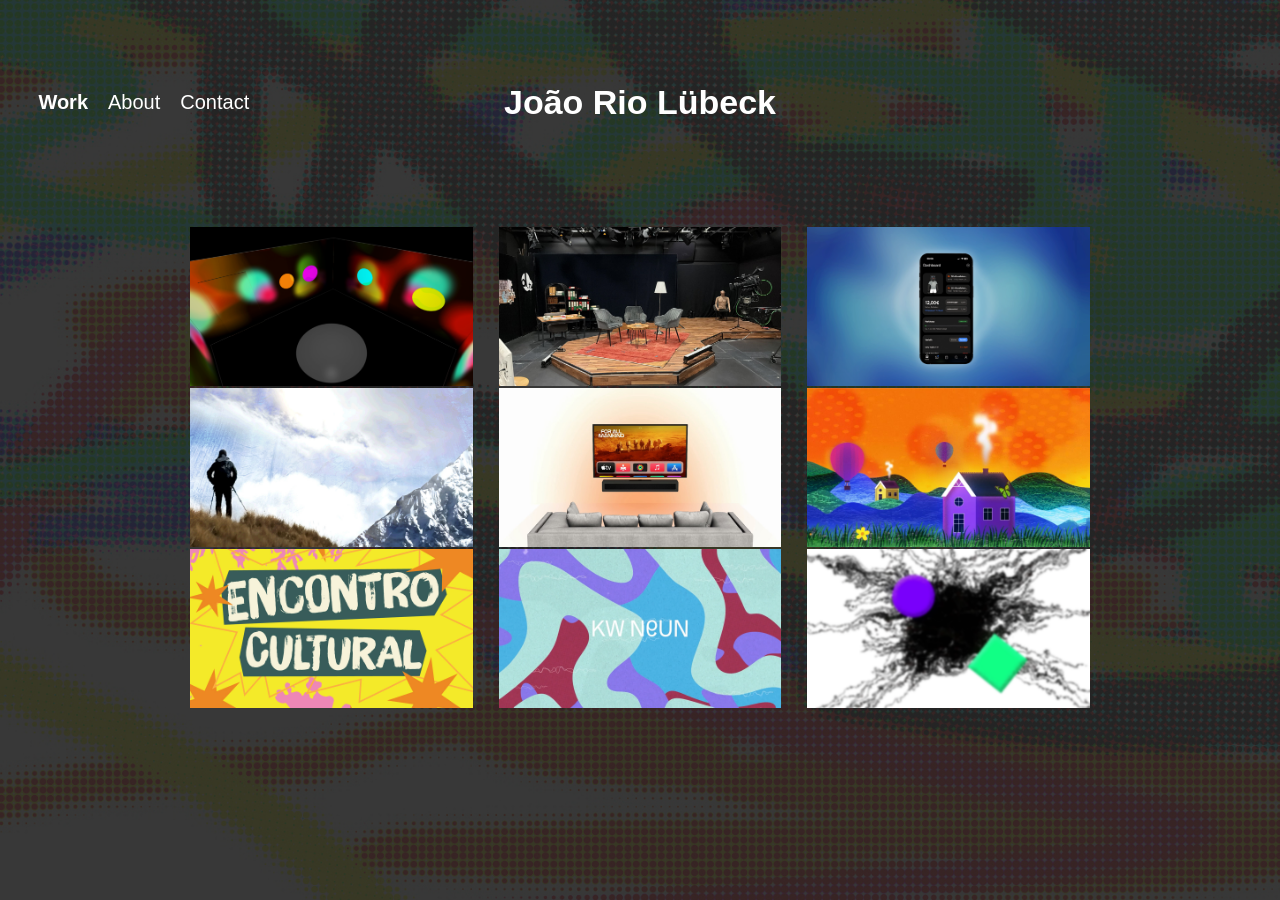
<file: index.html>
<!DOCTYPE html>
<html lang="de">
<head>
  <meta charset="utf-8">
  <meta name="viewport" content="width=device-width, initial-scale=1">
  <title>João Rio de Lima Lübeck</title>
  <meta name="description" content="I am Joao Rio, graphic designer and student.">
  <meta property="og:title" content="João Rio de Lima Lübeck">
  <meta property="og:description" content="I am Joao Rio, graphic designer and student.">
  <link rel="stylesheet" href="assets/css/style.css">
  <script src="content/site.js" defer></script>
  <script src="assets/js/main.js" defer></script>
</head>
<body data-page="work">
  <main id="app"></main>
  <noscript><p style="padding:160px 5%;text-align:center">Bitte JavaScript aktivieren, um das Portfolio zu sehen.</p></noscript>
</body>
</html>
</file>
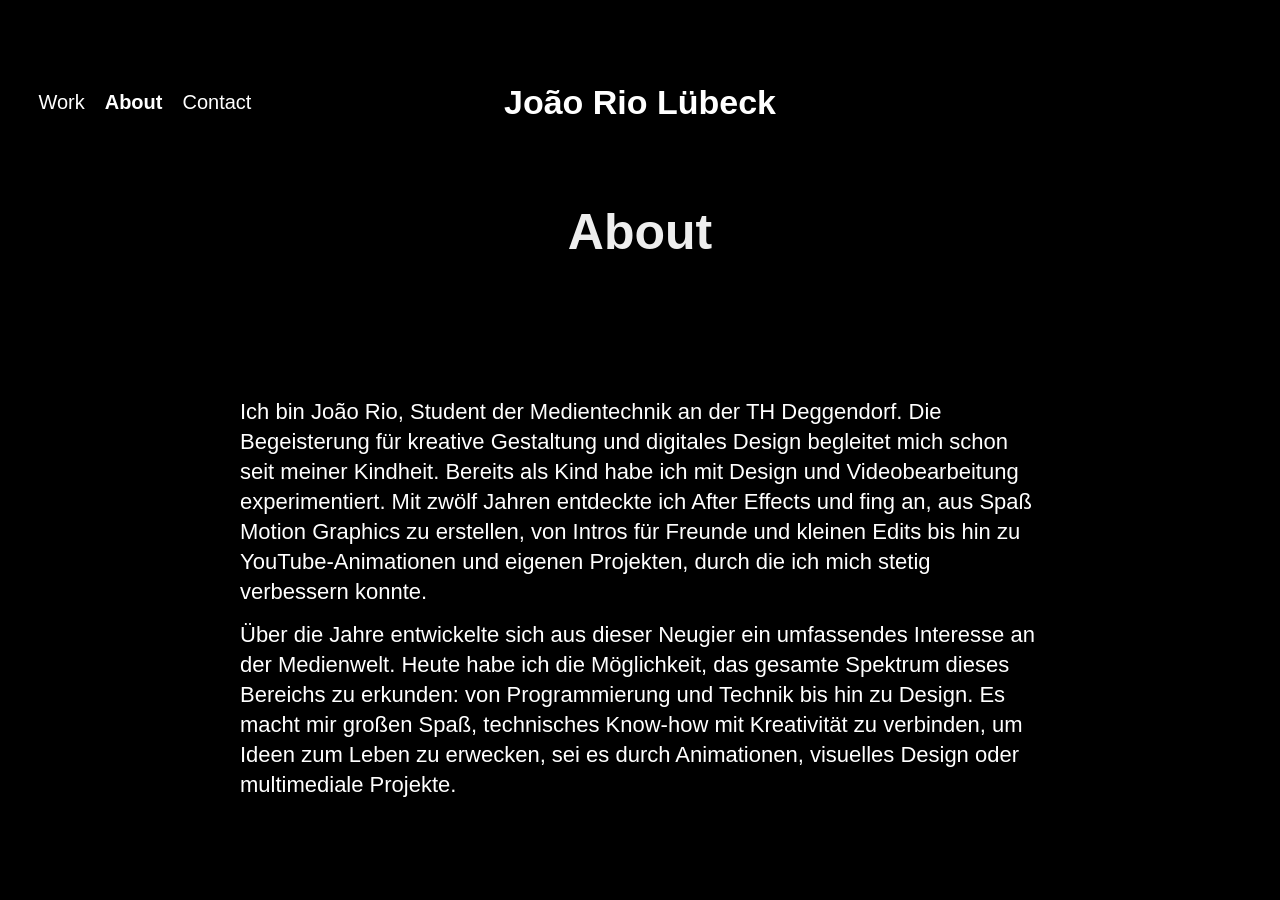
<file: about.html>
<!DOCTYPE html>
<html lang="de">
<head>
  <meta charset="utf-8">
  <meta name="viewport" content="width=device-width, initial-scale=1">
  <title>João Rio de Lima Lübeck – About</title>
  <link rel="stylesheet" href="assets/css/style.css">
  <script src="content/site.js" defer></script>
  <script src="assets/js/main.js" defer></script>
</head>
<body data-page="about">
  <main id="app"></main>
</body>
</html>
</file>
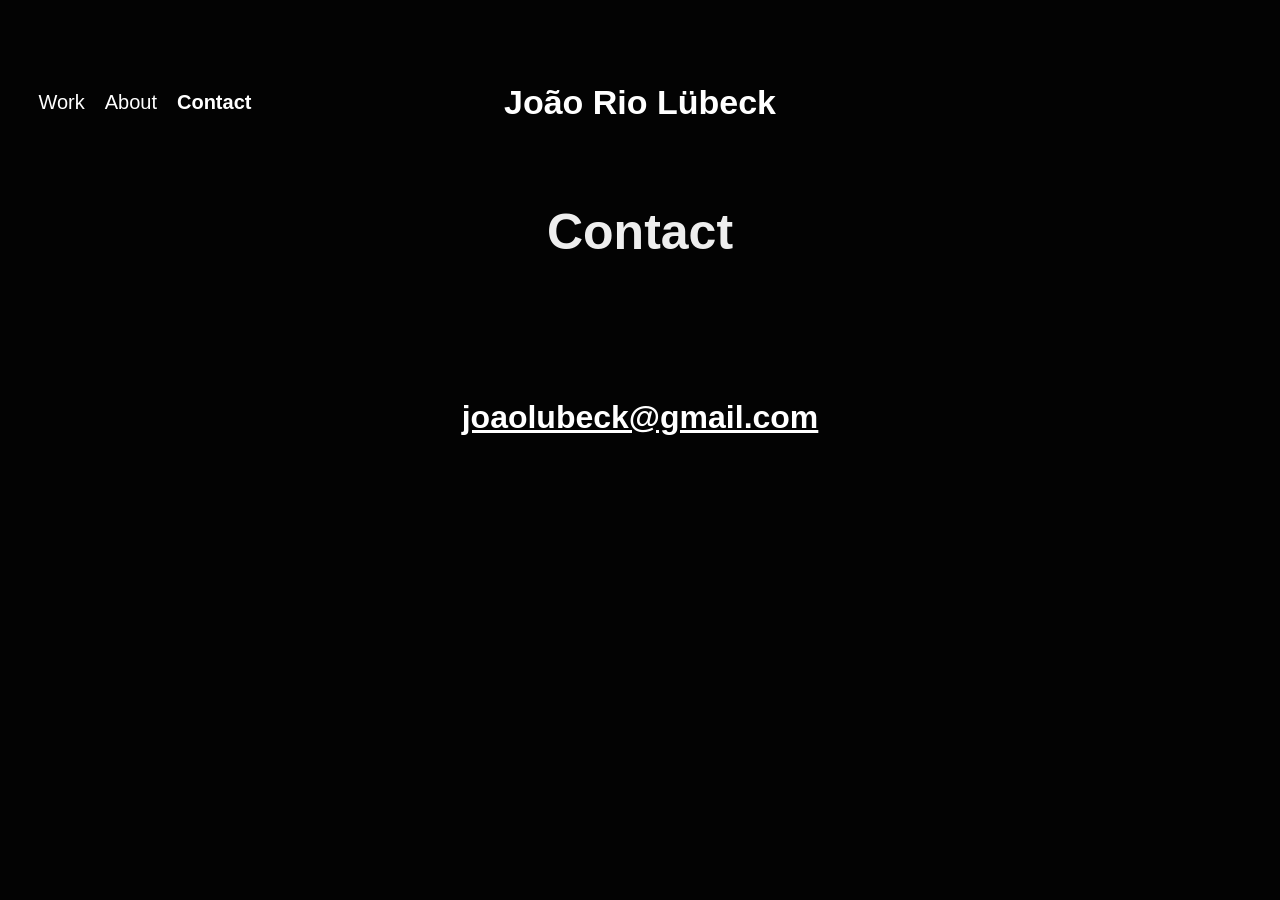
<file: contact.html>
<!DOCTYPE html>
<html lang="de">
<head>
  <meta charset="utf-8">
  <meta name="viewport" content="width=device-width, initial-scale=1">
  <title>João Rio de Lima Lübeck – Contact</title>
  <link rel="stylesheet" href="assets/css/style.css">
  <script src="content/site.js" defer></script>
  <script src="assets/js/main.js" defer></script>
</head>
<body data-page="contact">
  <main id="app"></main>
</body>
</html>
</file>
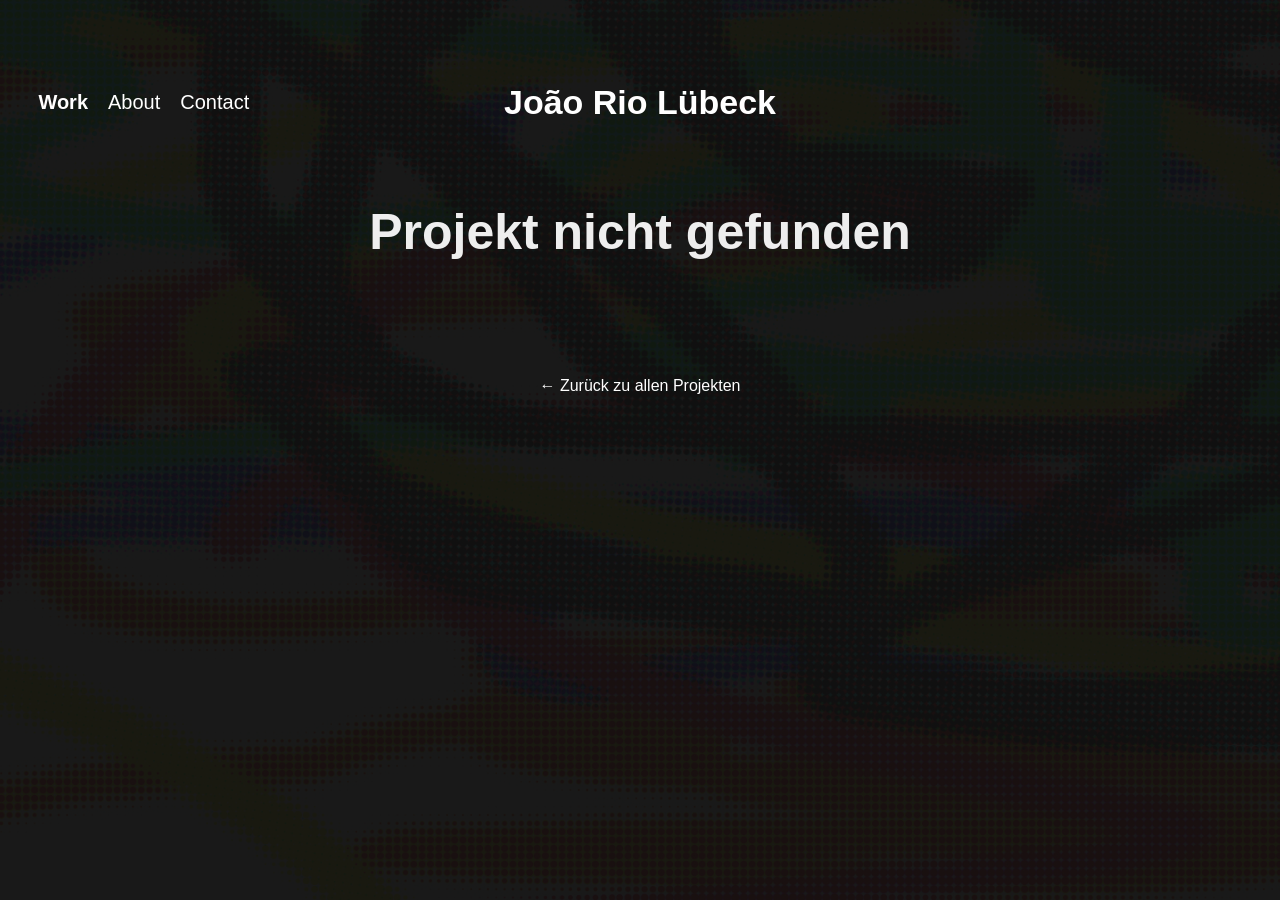
<file: project.html>
<!DOCTYPE html>
<html lang="de">
<head>
  <meta charset="utf-8">
  <meta name="viewport" content="width=device-width, initial-scale=1">
  <title>João Rio de Lima Lübeck</title>
  <link rel="stylesheet" href="assets/css/style.css">
  <script src="content/site.js" defer></script>
  <script src="assets/js/main.js" defer></script>
</head>
<body data-page="project">
  <main id="app"></main>
</body>
</html>
</file>
<file: assets/css/style.css>
/* =====================================================================
   DESIGN-EINSTELLUNGEN
   Farben, Schrift und Abstände zentral hier ändern.
   ===================================================================== */
:root {
  --font: Arial, "Helvetica Neue", Helvetica, sans-serif;

  /* Hintergrund: Bild, Abdunklung, Ausschnitt werden pro Seite in content/site.js gesetzt */
  --bg: #222;                    /* Grundfarbe hinter dem Hintergrundbild */
  --bg-overlay-color: #000;      /* Farbe der Abdunklung */
  --bg-overlay: 0.78;            /* Stärke der Abdunklung (0–1) */
  --bg-position: bottom center;
  --header-scrolled: #222;       /* Header-Farbe beim Scrollen */

  --text: #fff;
  --text-muted: #888;
  --title: #eee;

  --cover-hover-bg: rgba(255, 255, 255, 0.9);
  --cover-hover-text: #222;

  --header-h: 127px;             /* Höhe Header (Desktop) */
  --grid-max: 900px;             /* Breite des Projekt-Rasters */
  --grid-gap-x: 26px;
  --grid-gap-y: 2px;
  --page-max: 1200px;            /* Breite der Projektseiten */
  --text-max: 800px;             /* Breite der Textblöcke */
  --gallery-gap: 8px;
  --gallery-row-h: 260px;        /* Zielhöhe einer Galerie-Zeile */
}

/* ------------------------------------------------------------------ Basis */
*, *::before, *::after { box-sizing: border-box; }

html {
  background: var(--bg);
  -webkit-font-smoothing: antialiased;
  text-rendering: optimizeLegibility;
}

body {
  margin: 0;
  min-height: 100vh;
  font-family: var(--font);
  color: var(--text);
  background: transparent;
}

/* Fixiertes Hintergrundbild + Abdunklung (funktioniert auch auf iOS) */
body::before,
body::after {
  content: "";
  position: fixed;
  inset: 0;
  z-index: -2;
  pointer-events: none;
}
body::before {
  background-color: var(--bg);
  background-image: var(--bg-image, none);
  background-position: var(--bg-position);
  background-size: cover;
}
body::after {
  z-index: -1;
  background: var(--bg-overlay-color);
  opacity: var(--bg-overlay);
}

img { max-width: 100%; vertical-align: top; border: 0; }
a { color: inherit; text-decoration: none; }
p { margin: 0; }
ul { margin: 0; padding: 0; }

.visually-hidden {
  position: absolute !important;
  width: 1px; height: 1px;
  overflow: hidden; clip: rect(0 0 0 0); white-space: nowrap;
}

/* Sanftes Einblenden beim Seitenwechsel */
main { animation: fade-in 0.45s ease both; }
@keyframes fade-in { from { opacity: 0; } to { opacity: 1; } }
@media (prefers-reduced-motion: reduce) {
  main { animation: none; }
  * { transition: none !important; scroll-behavior: auto !important; }
}

/* ------------------------------------------------------------------ Header */
.site-header {
  position: fixed;
  top: 0; left: 0; right: 0;
  z-index: 10;
  height: var(--header-h);
  padding: 77px 3% 0;
  display: grid;
  grid-template-columns: 1fr auto 1fr;
  align-items: center;
  transition: background-color 0.3s ease, box-shadow 0.3s ease, padding 0.3s ease, height 0.3s ease;
}
.site-header.is-scrolled {
  height: 80px;
  padding-top: 0;
  background-color: var(--header-scrolled);
  box-shadow: 0 1px 3px rgba(0, 0, 0, 0.1);
}

.site-nav { display: flex; gap: 20px; }
.site-nav a {
  font-size: 20px;
  line-height: 24px;
  font-weight: 400;
}
.site-nav a.is-active { font-weight: 700; }
.site-nav a:hover { opacity: 0.75; }

.logo {
  font-size: 34px;
  line-height: 30px;
  font-weight: 700;
  text-align: center;
  white-space: nowrap;
}

.menu-toggle {
  display: none;
  justify-self: end;
  width: 44px; height: 44px;
  padding: 10px;
  background: none; border: 0;
  cursor: pointer;
  color: var(--text);
}
.menu-toggle span {
  display: block;
  width: 24px; height: 2px;
  margin: 4px 0;
  background: currentColor;
}

/* Mobiles Vollbild-Menü */
.mobile-nav {
  position: fixed;
  inset: 0;
  z-index: 20;
  display: flex;
  flex-direction: column;
  align-items: center;
  justify-content: center;
  gap: 30px;
  background: var(--bg);
  opacity: 0;
  visibility: hidden;
  transition: opacity 0.25s ease, visibility 0.25s;
}
.mobile-nav.is-open { opacity: 1; visibility: visible; }
.mobile-nav a { font-size: 22px; line-height: 32px; }
.mobile-nav a.is-active { font-weight: 700; }
.mobile-nav .menu-close {
  position: absolute;
  top: 30px; right: 5%;
  width: 44px; height: 44px;
  background: none; border: 0; cursor: pointer;
}
.mobile-nav .menu-close::before,
.mobile-nav .menu-close::after {
  content: "";
  position: absolute;
  top: 11px; left: 21px;
  width: 2px; height: 22px;
  background: var(--text);
  transform: rotate(45deg);
}
.mobile-nav .menu-close::after { transform: rotate(-45deg); }

/* ------------------------------------------------------------------ Layout */
main { padding-top: var(--header-h); }

/* ------------------------------------------------------------------ Projekt-Raster (Work) */
.project-grid {
  max-width: var(--grid-max);
  margin: 0 auto;
  padding: 100px 0;
  display: grid;
  grid-template-columns: repeat(3, 1fr);
  column-gap: var(--grid-gap-x);
  row-gap: var(--grid-gap-y);
}

.project-cover {
  position: relative;
  display: block;
  aspect-ratio: 16 / 9;
  overflow: hidden;
  background: rgba(255, 255, 255, 0.03);
}
.project-cover img {
  position: absolute;
  inset: 0;
  width: 100%; height: 100%;
  object-fit: cover;
}
.project-cover::after {
  content: "";
  position: absolute; inset: 0;
  background: var(--cover-hover-bg);
  opacity: 0;
  transition: opacity 0.2s ease;
}
.project-cover .cover-title {
  position: absolute;
  inset: 0;
  z-index: 1;
  display: flex;
  align-items: center;
  justify-content: center;
  padding: 0 8%;
  text-align: center;
  color: var(--cover-hover-text);
  font-size: 20px;
  line-height: 24px;
  font-weight: 700;
  opacity: 0;
  transition: opacity 0.15s ease;
}
.project-cover:hover::after,
.project-cover:focus-visible::after { opacity: 0.9; }
.project-cover:hover .cover-title,
.project-cover:focus-visible .cover-title { opacity: 1; }

/* Auf Touch-Geräten (kein Hover) Titel dezent unten einblenden */
@media (hover: none) {
  .project-cover::after {
    opacity: 1;
    background: linear-gradient(transparent 55%, rgba(0, 0, 0, 0.65));
  }
  .project-cover .cover-title {
    opacity: 1;
    align-items: flex-end;
    justify-content: flex-start;
    padding: 0 12px 10px;
    text-align: left;
    color: #fff;
    font-size: 16px;
    line-height: 20px;
  }
}

/* ------------------------------------------------------------------ Seiten-/Projekt-Kopf */
.page-header {
  max-width: 620px;
  margin: 0 auto;
  padding: 80px 0 100px;
  text-align: center;
}
.page-header h1 {
  margin: 0;
  padding-bottom: 20px;
  color: var(--title);
  font-size: 50px;
  line-height: 50px;
  font-weight: 700;
}
.page-header .description {
  color: var(--text-muted);
  font-size: 22px;
  line-height: 26px;
  white-space: pre-line;
}

/* ------------------------------------------------------------------ Module */
.modules {
  max-width: var(--page-max);
  margin: 0 auto;
  padding: 0 0 60px;
}

.module { margin-left: auto; margin-right: auto; width: 100%; }
.module-image   { padding-bottom: 20px; }
.module-video   { padding-bottom: 40px; }
.module-gallery { padding-bottom: 40px; }
.module-row     { padding-bottom: 40px; }
.module-text    { max-width: var(--text-max); padding: 20px 0 40px; }

/* Innerhalb von Spalten keine zusätzlichen Abstände nach unten */
.row-col > .module:last-child { padding-bottom: 0; }

/* Text */
.rich-text { font-size: 18px; line-height: 25px; }
.rich-text p, .rich-text ul, .rich-text ol { margin: 0 0 0.6em; }
.rich-text p:last-child { margin-bottom: 0; }
.rich-text ul, .rich-text ol { padding-left: 1.2em; }
.rich-text li { margin-bottom: 0.3em; }
.rich-text a { text-decoration: underline; text-underline-offset: 2px; }
.rich-text a:hover { opacity: 0.7; }
.rich-text h2, .rich-text h3 { margin: 0 0 0.5em; line-height: 1.2; }

.module-text.is-large .rich-text { font-size: 22px; line-height: 30px; }
.module-text.is-xl .rich-text    { font-size: 32px; line-height: 40px; }
.module-text.is-center           { text-align: center; }

/* Bild */
.module-image img { width: 100%; height: auto; display: block; }
.module-image button { display: block; width: 100%; padding: 0; border: 0; background: none; cursor: zoom-in; }

/* Video / Embed */
.video-frame {
  position: relative;
  width: 100%;
  height: 0;
  overflow: hidden;
  background: #191919;
}
.video-frame iframe,
.video-frame video {
  position: absolute; inset: 0;
  width: 100%; height: 100%;
  border: 0;
}
.module-video video.plain { width: 100%; height: auto; display: block; }

/* Bildunterschrift unter Video/Bild */
.caption {
  max-width: var(--text-max);
  margin: 0 auto;
  padding-top: 20px;
  font-size: 20px;
  line-height: 25px;
}

/* Galerie im "Justified"-Layout (wie Adobe Portfolio) */
.gallery {
  display: flex;
  flex-wrap: wrap;
  gap: var(--gallery-gap);
}
.gallery::after {           /* letzte Zeile nicht aufblähen */
  content: "";
  flex-grow: 999999;
}
.gallery-item {
  position: relative;
  display: block;
  padding: 0; border: 0;
  background: rgba(255, 255, 255, 0.03);
  cursor: zoom-in;
  overflow: hidden;
}
.gallery-item i { display: block; }
.gallery-item img {
  position: absolute; inset: 0;
  width: 100%; height: 100%;
  object-fit: cover;
  transition: opacity 0.2s ease;
}
.gallery-item:hover img { opacity: 0.85; }

/* Zeilen mit Spalten */
.row { display: flex; gap: 16px; }
.row.align-center { align-items: center; }
.row.align-bottom { align-items: flex-end; }
.row-col { min-width: 0; }
.row-col .gallery { --gallery-row-h: 180px; }

/* Projekt-Navigation (vorheriges / nächstes) */
.project-pager {
  max-width: var(--page-max);
  margin: 0 auto;
  padding: 40px 0 100px;
  display: grid;
  grid-template-columns: 1fr auto 1fr;
  gap: 20px;
  align-items: center;
  font-size: 16px;
  color: var(--text-muted);
}
.project-pager a:hover { color: var(--text); }
.project-pager .next { text-align: right; }
.project-pager .all { text-align: center; }

/* Fußzeile */
.site-footer {
  padding: 60px 5%;
  text-align: center;
  font-size: 15px;
  line-height: 20px;
  color: #555;
}

/* Nach oben */
.back-to-top {
  position: fixed;
  right: 40px; bottom: 40px;
  z-index: 5;
  width: 60px; height: 60px;
  border: 0; border-radius: 50%;
  background: rgba(255, 255, 255, 0.1);
  color: #fff;
  cursor: pointer;
  opacity: 0; visibility: hidden;
  transition: opacity 0.25s, visibility 0.25s, background 0.2s;
}
.back-to-top.is-visible { opacity: 1; visibility: visible; }
.back-to-top:hover { background: rgba(255, 255, 255, 0.2); }
.back-to-top svg { width: 24px; height: 24px; fill: currentColor; opacity: 0.4; }
.back-to-top:hover svg { opacity: 0.6; }

/* ------------------------------------------------------------------ Lightbox */
.lightbox {
  position: fixed; inset: 0;
  z-index: 50;
  display: flex;
  align-items: center;
  justify-content: center;
  background: rgba(0, 0, 0, 0.94);
  opacity: 0; visibility: hidden;
  transition: opacity 0.2s, visibility 0.2s;
}
.lightbox.is-open { opacity: 1; visibility: visible; }
.lightbox img {
  max-width: 92vw;
  max-height: 88vh;
  object-fit: contain;
  user-select: none;
}
.lightbox button {
  position: absolute;
  background: none; border: 0;
  color: #fff;
  cursor: pointer;
  font-size: 36px;
  line-height: 1;
  padding: 16px;
  opacity: 0.6;
}
.lightbox button:hover { opacity: 1; }
.lightbox .lb-close { top: 10px; right: 14px; }
.lightbox .lb-prev  { left: 10px; top: 50%; transform: translateY(-50%); }
.lightbox .lb-next  { right: 10px; top: 50%; transform: translateY(-50%); }
.lightbox .lb-count {
  position: absolute;
  bottom: 18px; left: 0; right: 0;
  text-align: center;
  font-size: 14px;
  color: #aaa;
}

/* ------------------------------------------------------------------ Eigener Mauszeiger
   Farbe, Größe und Blend-Modus werden in content/site.js (cursor) eingestellt. */
html.has-custom-cursor,
html.has-custom-cursor * { cursor: none !important; }
html.has-custom-cursor iframe { cursor: auto !important; }

.cursor-dot {
  position: fixed;
  top: 0; left: 0;
  z-index: 9999;
  width: var(--cursor-size, 14px);
  height: var(--cursor-size, 14px);
  margin: calc(var(--cursor-size, 14px) / -2) 0 0 calc(var(--cursor-size, 14px) / -2);
  pointer-events: none;
  opacity: 0;
  transition: opacity 0.2s ease;
  mix-blend-mode: var(--cursor-blend, multiply);
}
.cursor-dot::before {
  content: "";
  display: block;
  width: 100%; height: 100%;
  border-radius: 50%;
  background: var(--cursor-color, #1f5bff);
  transition: transform 0.25s cubic-bezier(0.2, 0.8, 0.2, 1);
}
.cursor-dot.is-visible { opacity: 1; }
.cursor-dot.is-hover::before { transform: scale(var(--cursor-hover-scale, 3)); }
.cursor-dot.is-down::before { transform: scale(0.7); }
.cursor-dot.is-hover.is-down::before { transform: scale(calc(var(--cursor-hover-scale, 3) * 0.85)); }

/* ------------------------------------------------------------------ Responsive */
@media (max-width: 1260px) {
  .modules, .project-pager { padding-left: 5%; padding-right: 5%; }
}

@media (max-width: 932px) {
  :root { --header-h: 108px; }
  .site-header { padding: 58px 5% 0; grid-template-columns: 44px 1fr 44px; }
  .site-header.is-scrolled { height: 70px; }
  .site-nav { display: none; }
  .menu-toggle { display: block; grid-column: 3; grid-row: 1; }
  .logo { grid-column: 2; grid-row: 1; font-size: 33px; line-height: 32px; }

  .project-grid {
    grid-template-columns: repeat(2, 1fr);
    padding: 60px 5%;
  }

  .page-header { padding: 34px 5% 40px; }
  .page-header h1 { font-size: 31px; line-height: 31px; padding-bottom: 14px; }
  .page-header .description { font-size: 17px; line-height: 20px; }

  .rich-text { font-size: 16px; line-height: 23px; }
  .caption { font-size: 16px; line-height: 23px; }
  .module-text.is-large .rich-text { font-size: 18px; line-height: 26px; }
  .module-text.is-xl .rich-text { font-size: 24px; line-height: 30px; }

  .back-to-top { display: none; }
}

@media (max-width: 540px) {
  :root { --header-h: 90px; --gallery-row-h: 120px; }
  .gallery::after { display: none; }   /* letzte Zeile auf dem Handy volle Breite */
  .row-col .gallery { --gallery-row-h: 120px; }
  .site-header { padding-top: 46px; }
  .logo { font-size: 23px; line-height: 22px; }

  .project-grid { grid-template-columns: 1fr; row-gap: 12px; }

  .page-header h1 { font-size: 25px; line-height: 25px; padding-bottom: 13px; }
  .page-header .description { font-size: 15px; line-height: 18px; }

  .row { flex-direction: column; }
  .row-col { width: 100% !important; flex: none !important; }

  .module-text.is-xl .rich-text { font-size: 20px; line-height: 26px; }
  .project-pager { grid-template-columns: 1fr 1fr; }
  .project-pager .all { display: none; }
}
</file>
